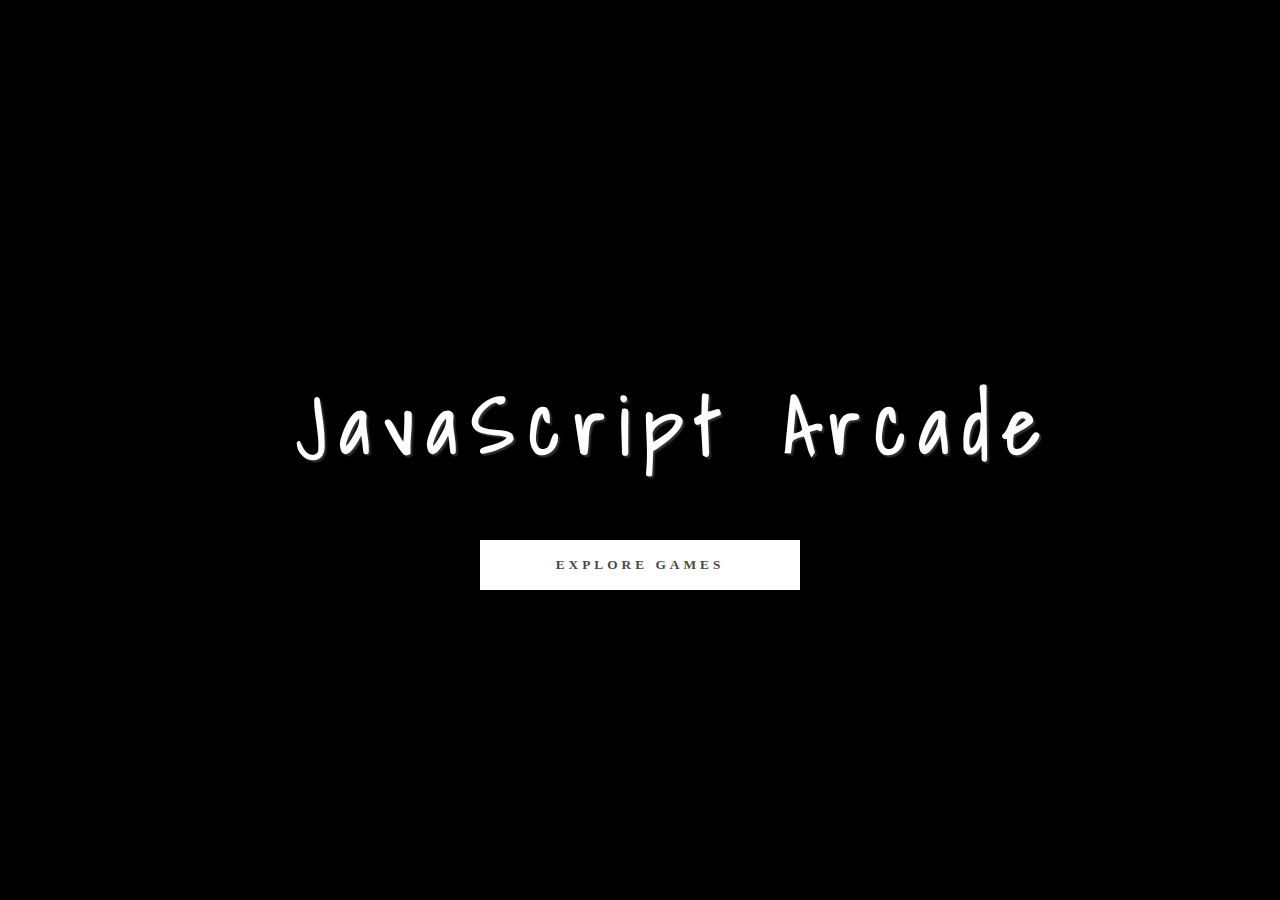
<file: index.html>
<!DOCTYPE html>
<html lang="en">
<head>
    <meta charset="UTF-8">
    <meta name="viewport" content="width=device-width, initial-scale=1.0">
    <title>Javascript Arcade</title>
    <link rel="stylesheet" href="style.css">
</head>
<body>
    <header>
        <h1>JavaScript Arcade</h1>
    </header>
    <a href="games.html">
        <button class="explore" type="button">Explore Games</button>
    </a>
</body>
</html>
</file>
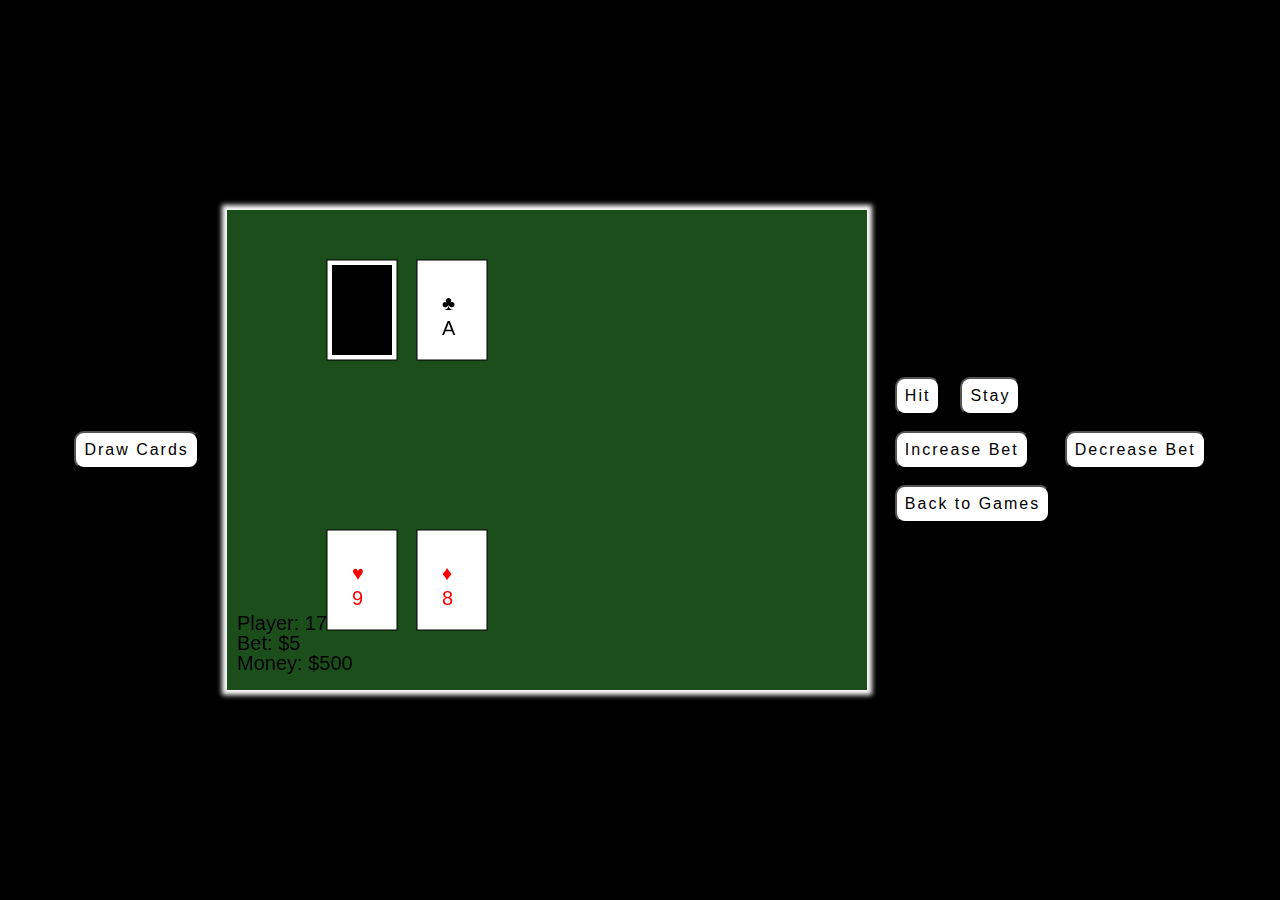
<file: blackjack/index.html>
<!DOCTYPE html>
<html lang="en">
<head>
    <meta charset="UTF-8">
    <meta name="viewport" content="width=device-width, initial-scale=1.0">
    <title>Blackjack</title>
    <link rel="stylesheet" href="style.css">
</head>
<body>
    <div id="control-panel" >
        <button id="startBtn">Draw Cards</button>
        </div>
        <canvas id="gameCanvas" width="640" height="480"></canvas>
        <div class="game-controls">
            <button id="hitBtn">Hit</button>
            <button id="stayBtn">Stay</button>
        <div>
            <button id="increaseBet">Increase Bet</button><span id="bet">$5</span>
            <button id="decreaseBet">Decrease Bet</button>
        </div>
        <div class="gamescreen">
            <a href="../games.html">
                <button class="gamescreen">Back to Games</button>
            </a>
        </div>
    </div>
    <script src="main.js"></script> 
</body>
</html>
</file>
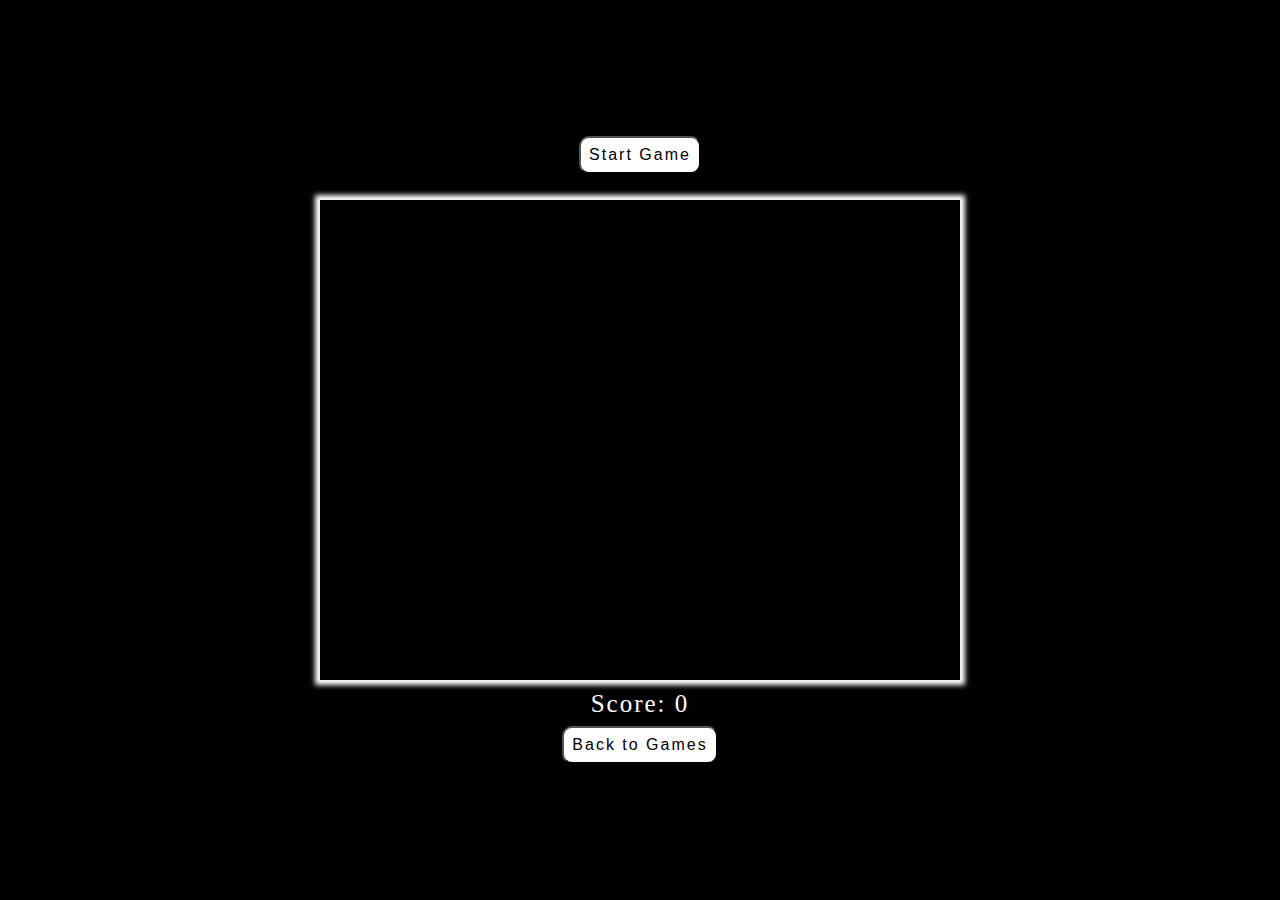
<file: breakout/index.html>
<!DOCTYPE html>
<html lang="en">
<head>
    <meta charset="UTF-8">
    <meta name="viewport" content="width=device-width, initial-scale=1.0">
    <title>Breakout</title>
    <link rel="stylesheet" href="style.css">
</head>
<body>
    <div class="game-container">
        <div id="control-panel" >
            <button id="startButton">Start Game</button>
        </div>
        <br>
        <canvas id="breakoutCanvas" width="640" height="480"></canvas>
        <div id="score">Score: 0</div>
        <div class="gamescreen">
            <a href="../games.html">
                <button class="gamescreen">Back to Games</button>
            </a>
        </div>
    </div>
    <script src="main.js"></script> 
</body>
</html>
</file>
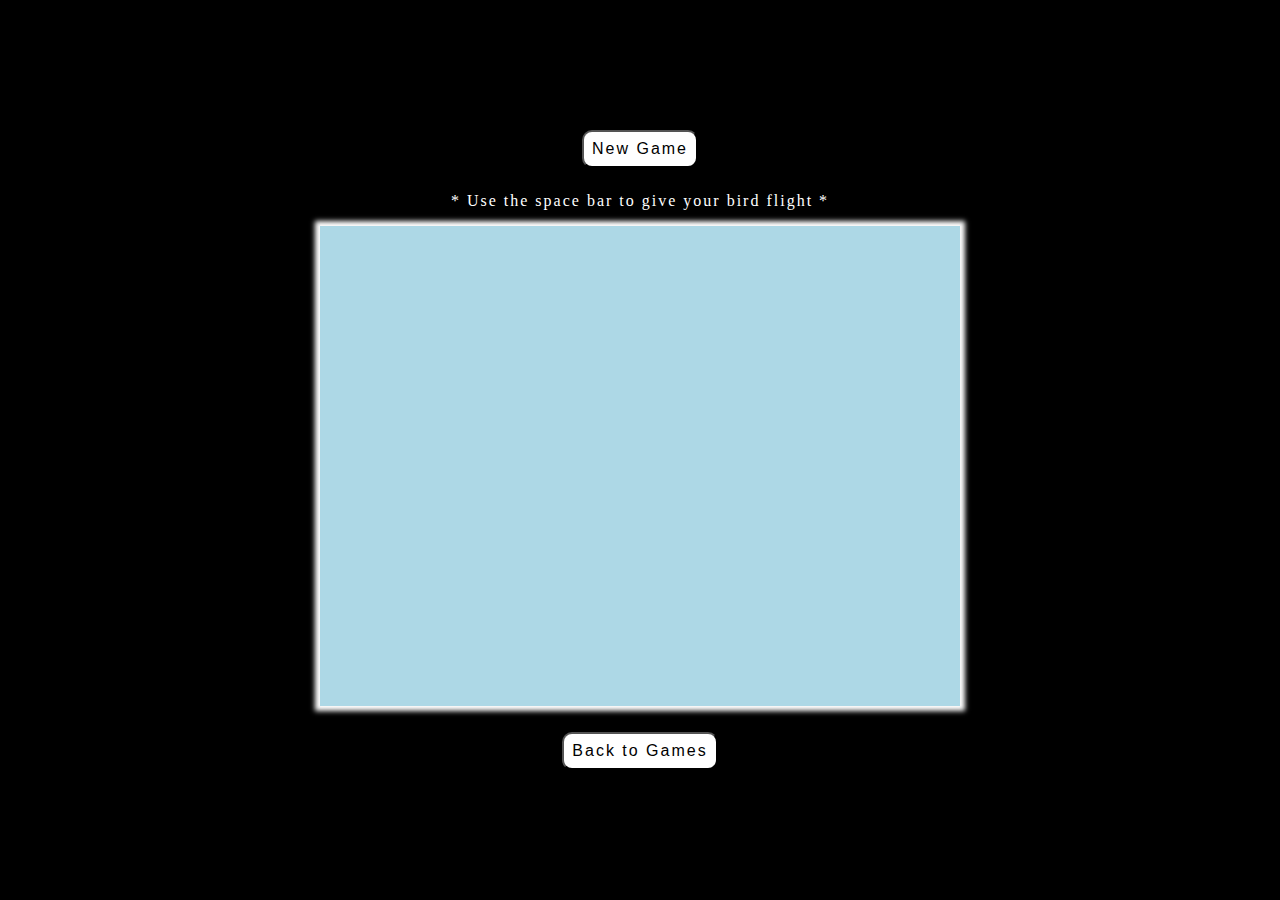
<file: flappy-bird/index.html>
<!DOCTYPE html>
<html lang="en">
<head>
    <meta charset="UTF-8">
    <meta name="viewport" content="width=device-width, initial-scale=1.0">
    <title>Flappy Bird</title>
    <link rel="stylesheet" href="style.css">
</head>
<body>
    <div class="game-container">
        <div id="control-panel" >
            <button id="startButton">New Game</button>
        </div>
        <p>* Use the space bar to give your bird flight *</p>
    <canvas id="gameCanvas" width="640" height="480" style="background-color: lightblue; display: block; margin: 0 auto;"></canvas>
    <div class="gamescreen">
        <br>
        <a href="../games.html">
            <button class="gamescreen">Back to Games</button>
        </a>
    </div>
    <script src="main.js"></script> 
</body>
</html>
</file>
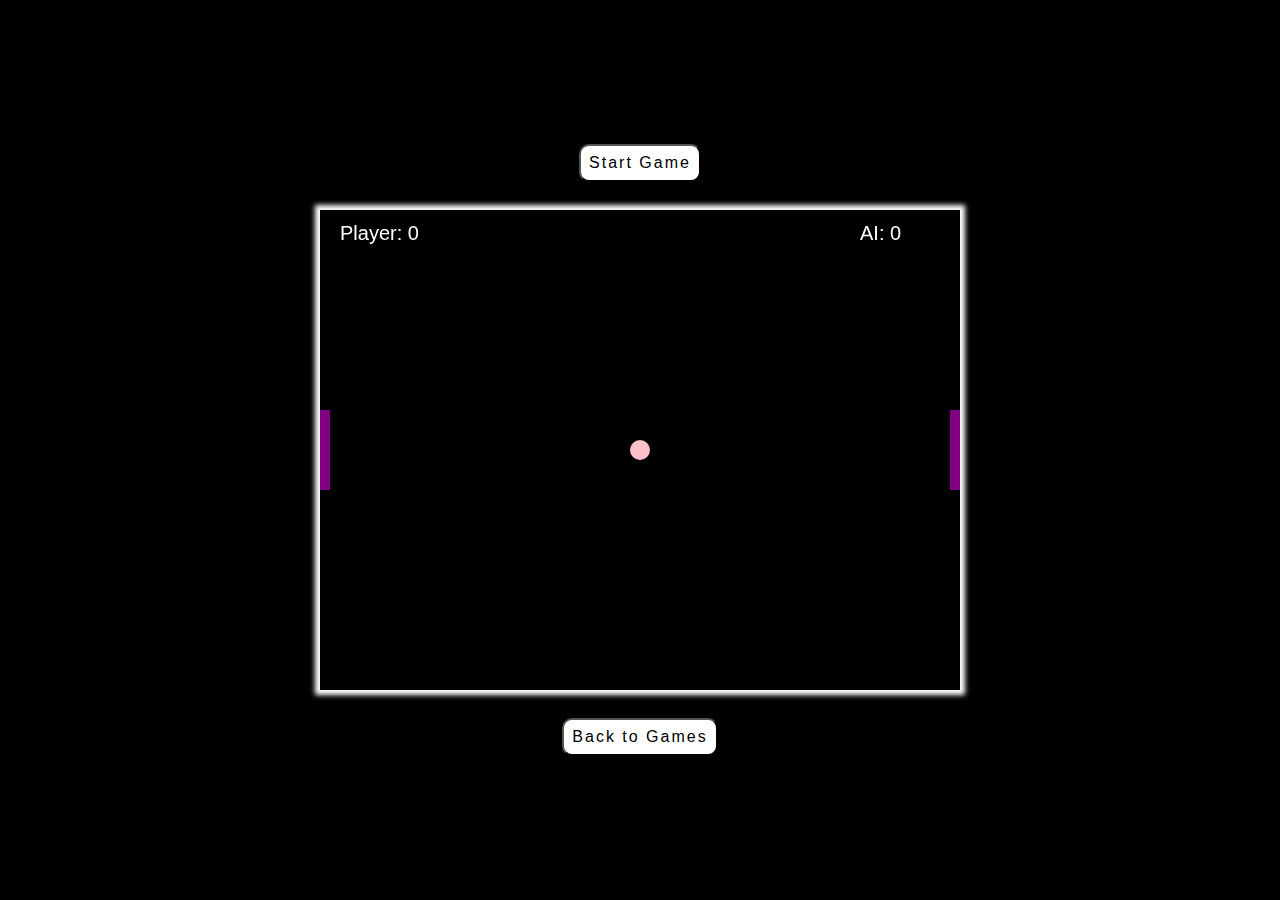
<file: pong/index.html>
<!DOCTYPE html>
<html lang="en">
<head>
    <meta charset="UTF-8">
    <meta name="viewport" content="width=device-width, initial-scale=1.0">
    <title>Pong</title>
    <link rel="stylesheet" href="style.css">
</head>
<body>
    <div class="game-container">
        <div id="control-panel" >
            <button id="startButton">Start Game</button>
        </div>
        <canvas id="gameCanvas" width="640" height="480"></canvas>
        <div class="gamescreen">
            <a href="../games.html">
                <button class="gamescreen">Back to Games</button>
            </a>
        </div>
    </div>
    <script src="main.js"></script> 
</body>
</html>
</file>
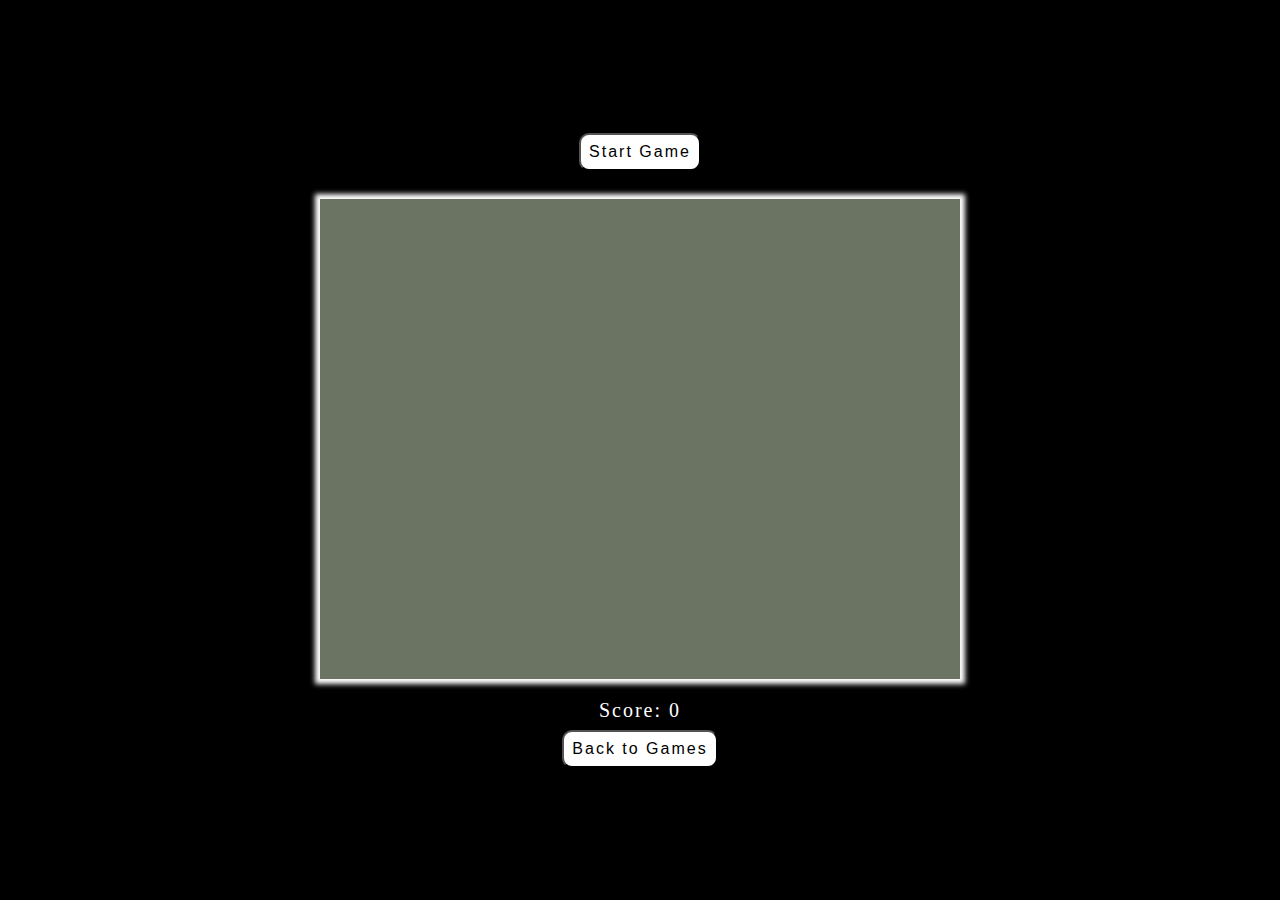
<file: snake/index.html>
<html lang="en">
<head>
    <meta charset="UTF-8">
    <title>Snake</title>
    <link rel="stylesheet" href="style.css">
</head>
<body>
    <div class="game-container">
        <div id="control-panel" >
            <button id="startButton">Start Game</button>
        </div>
        <canvas id="gameCanvas" width="640" height="480"></canvas>
        <div id="score">Score: 0</div>
        <div class="gamescreen">
            <a href="../games.html">
                <button class="gamescreen">Back to Games</button>
            </a>
        </div>
    </div>
    <script src="main.js"></script>
</body>
</html>
</file>
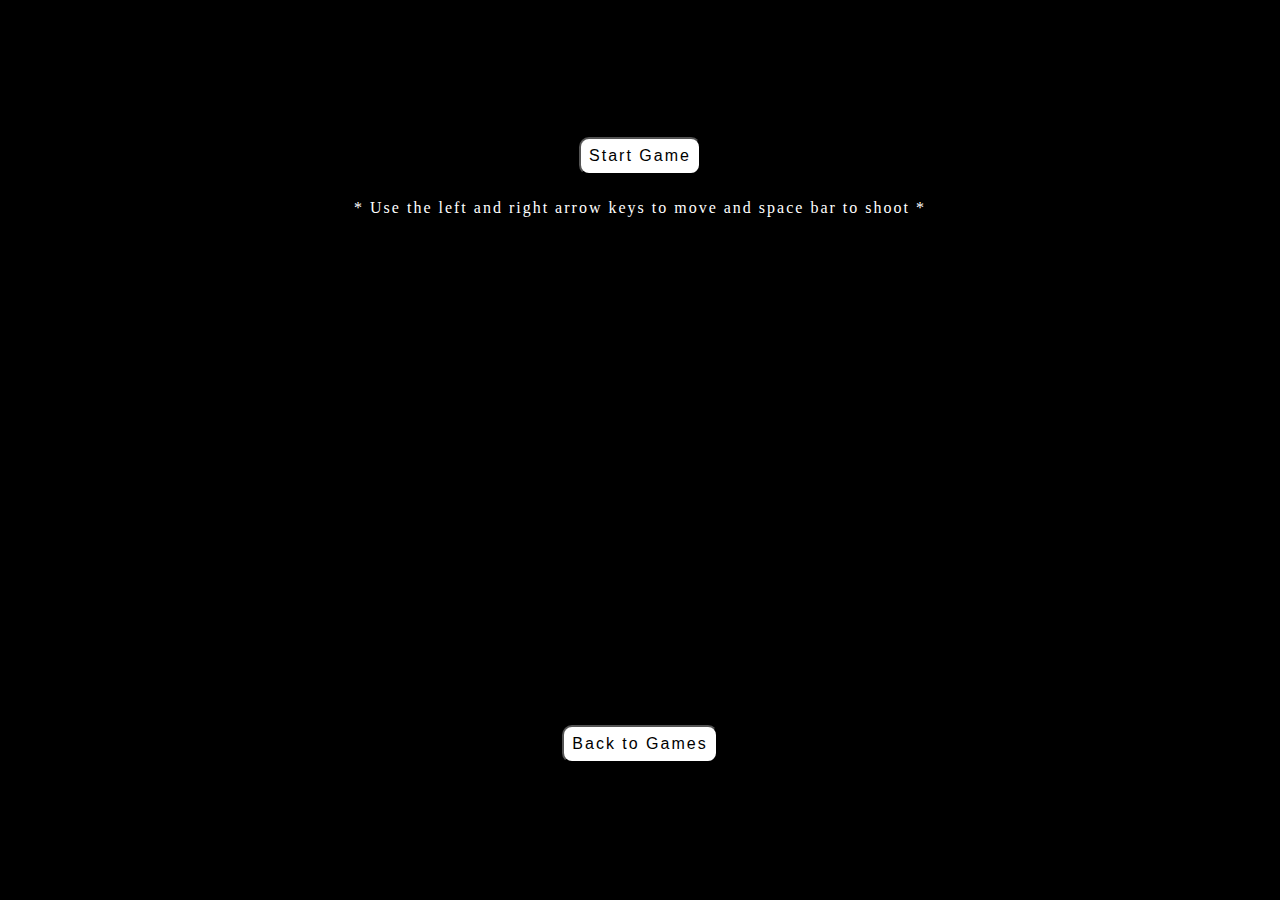
<file: space-invaders/index.html>
<!DOCTYPE html>
<html lang="en">
<head>
    <meta charset="UTF-8">
    <meta name="viewport" content="width=device-width, initial-scale=1.0">
    <title>Space Invaders</title>
    <link rel="stylesheet" href="style.css">
</head>
<body>
    <center>
        <button id="startButton">Start Game</button>
        <p>* Use the left and right arrow keys to move and space bar to shoot *</p>
        <canvas id="gameCanvas" width="640" height="480" ></canvas>
        <script src="main.js"></script>
        <div class="gamescreen">
            <a href="../games.html">
                <button class="gamescreen">Back to Games</button>
            </a>
        </div>
      </center> 
</body>
</html>
</file>
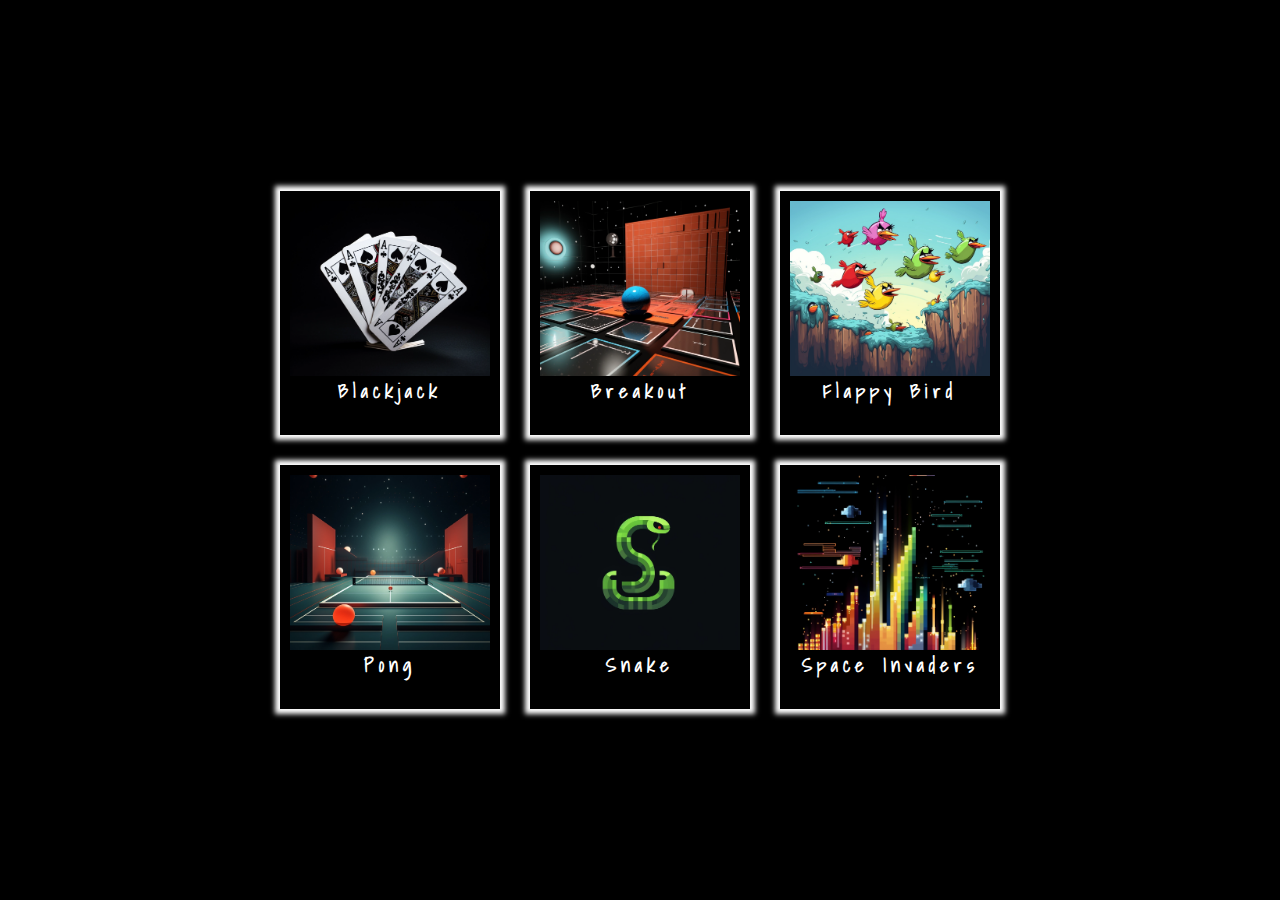
<file: games.html>
<!DOCTYPE html>
<html lang="en">
<head>
    <meta charset="UTF-8">
    <meta name="viewport" content="width=device-width, initial-scale=1.0">
    <title>Javascript Arcade</title>
    <link rel="stylesheet" href="games.css">
</head>
<body>
    <div class="games">
        <div class="wrapper">
        <div class="blackjack">
            <a href="blackjack/index.html"><img src="assets/blackjack.webp"></a>
            <h3>Blackjack</h3>
        </div>
        <div class="breakout">
            <a href="breakout/index.html"><img src="assets/breakout.webp"></a>
            <h3>Breakout</h3>
        </div>
        <div class="flappy-bird">
            <a href="flappy-bird/index.html"><img src="assets/flappybird.webp"></a>
            <h3>Flappy Bird</h3>
        </div>
        <div class="pong">
            <a href="pong/index.html"><img src="assets/pong.webp"></a>
            <h3>Pong</h3>
        </div>
        <div class="snake">
            <a href="snake/index.html"><img src="assets/snake.webp"></a>
            <h3>Snake</h3>
        </div>
        <div class="space-invaders">
            <a href="space-invaders/index.html"><img src="assets/spaceinvaders.webp"></a>
            <h3>Space Invaders</h3>
        </div>
    </div>
    </div>
</body>
</html>
</file>
<file: style.css>
@import url('https://fonts.googleapis.com/css2?family=Shadows+Into+Light&display=swap');

body {
    margin: 0;
    padding: 0;
    width: 100%;
    height: 100vh;
    display: flex;
    flex-direction: column;
    justify-content: center;
    align-items: center;
    background: #000000
}

h1 {
	font-size: calc(2.8em + 2.6vw);
	letter-spacing: 15px;
	padding: 0 0 0 4.5rem;
    font-family: 'Shadows Into Light', cursive;
	text-shadow: .022em .022em .022em #343333;
	color: #ffffff;
}
.explore {
    font-family: 'Poppins';
    width: 320px;
    height: 50px;
    border: none;
    outline: none;
    color: #494949;
    background: #ffffff;
    text-transform: uppercase;
    font-weight: 800;
    letter-spacing: 4px;
    cursor: pointer;
    position: relative;
    z-index: 0;
    transition: 0.5s ease-in-out;
}

.explore:before {
    content: '';
    background: linear-gradient(45deg, #FF0000, #FFF700, #FF7000, #FF00FE, #3FF4EB, #9E00FF, #00BEFF, #FF00DD, #FF0000);
    position: absolute;
    top: -2px;
    left:-2px;
    background-size: 400%;
    z-index: -1;
    filter: blur(5px);
    width: calc(100% + 4px);
    height: calc(100% + 4px);
    animation: glowing 20s linear infinite;
    opacity: 0;
    transition: opacity .3s ease-in-out;
}

.explore:active {
    color: #000
}

.explore:active:after {
    background: transparent;
}

.explore:hover {
    transform: scale(1.05);
}

.explore:hover:before {
    opacity: 1;
}

.explore:after {
    z-index: -1;
    content: '';
    position: absolute;
    width: 100%;
    height: 100%;
    background: #ffffff;
    left: 0;
    top: 0;
}

@keyframes glowing {
    0% { background-position: 0 0; }
    50% { background-position: 400% 0; }
    100% { background-position: 0 0; }
}
</file>
<file: blackjack/style.css>
body {
    display: flex;
    justify-content: center;
    align-items: center;
    height: 100vh;
    margin: 0;
    background-color: #000;
}

.game-container {
    display: flex;
    flex-direction: column; 
    align-items: center; 
}

#gameCanvas {
    background-color:rgb(28, 78, 28);
    margin: 20px; 
    box-shadow: 0 0 5px 5px white;
}

button {
    font-size: 16px;
    background-color: white;
    color: black;
    margin: 8px;
    padding: 8px;
    letter-spacing: 2px;
    border-radius: 10px;
}

button:hover {
    background-color: black;
    color: white;
    cursor: pointer;
}
</file>
<file: breakout/style.css>
body {
    display: flex;
    justify-content: center;
    align-items: center;
    height: 100vh;
    margin: 0;
    background-color: black;
    color: white;
}

.game-container {
    text-align: center;
}

canvas {
    background: #000000;
    display: block;
    margin: auto;
    box-shadow: 0 0 5px 5px white;
    cursor: crosshair;
}

#score {
    margin-top: 10px;
    letter-spacing: 2px;
    font-size: 25px;
}


button {
    font-size: 16px;
    background-color: white;
    color: black;
    margin: 8px;
    padding: 8px;
    letter-spacing: 2px;
    border-radius: 10px;
}

button:hover {
    background-color: black;
    color: white;
    cursor: pointer;
}
</file>
<file: flappy-bird/style.css>
body {
    display: flex;
    justify-content: center;
    align-items: center;
    height: 100vh;
    margin: 0;
    background-color: #000;
}

p {
    color: white;
    letter-spacing: 2px;
}

.game-container {
    display: flex;
    flex-direction: column; 
    align-items: center; 
}

#gameCanvas {
    background-color: #6a6161;
    margin: 20px; 
    box-shadow: 0 0 5px 5px white;
}

button {
    font-size: 16px;
    background-color: white;
    color: black;
    margin: 8px;
    padding: 8px;
    letter-spacing: 2px;
    border-radius: 10px;
}

button:hover {
    background-color: black;
    color: white;
    cursor: pointer;
}
</file>
<file: pong/style.css>
body {
    display: flex;
    justify-content: center;
    align-items: center;
    height: 100vh;
    margin: 0;
    background-color: #000;
}

.game-container {
    display: flex;
    flex-direction: column; 
    align-items: center; 
}

#gameCanvas {
    background-color: black;
    margin: 20px; 
    box-shadow: 0 0 5px 5px white;
}

button {
    font-size: 16px;
    background-color: white;
    color: black;
    margin: 8px;
    padding: 8px;
    letter-spacing: 2px;
    border-radius: 10px;
}

button:hover {
    background-color: black;
    color: white;
    cursor: pointer;
}
</file>
<file: snake/style.css>
body {
    margin: 0;
    display: flex;
    justify-content: center;
    align-items: center;
    height: 100vh;
    background-color: #000000;
}

.game-container {
    text-align: center;
}

#gameCanvas {
    background-color: rgb(107, 116, 98);
    box-shadow: 0 0 5px 5px white;
    margin: 20px;
}

#score {
    font-size: 20px;
    color: white;
    letter-spacing: 2px;
}
button {
    font-size: 16px;
    background-color: white;
    color: black;
    margin: 8px;
    padding: 8px;
    letter-spacing: 2px;
    border-radius: 10px;
}

button:hover {
    background-color: black;
    color: white;
    cursor: pointer;
}
</file>
<file: space-invaders/style.css>
body {
    display: flex;
    justify-content: center;
    align-items: center;
    height: 100vh;
    margin: 0;
    background-color: #000;
}

.game-container {
    display: flex;
    flex-direction: column; 
    align-items: center; 
}
.gameCanvas {
    box-shadow: 0 0 5px 5px white;
}

#score {
    font-size: 20px;
    color: white;
    letter-spacing: 2px;
}

button {
    font-size: 16px;
    background-color: white;
    color: black;
    margin: 8px;
    padding: 8px;
    letter-spacing: 2px;
    border-radius: 10px;
}

button:hover {
    background-color: black;
    color: white;
    cursor: pointer;
}
p {
    color: white;
    letter-spacing: 2px;
}
</file>
<file: games.css>
@import url('https://fonts.googleapis.com/css2?family=Shadows+Into+Light&display=swap');

body {
    margin: 0;
    width: 100%;
    height: 100vh;
    display: flex;
    flex-direction: row;
    justify-content: center;
    align-items: center;
    background: #000000;
    color: white;
    font-family: 'Shadows Into Light', cursive;
}

.games h3 {
    text-align: center;
    letter-spacing: 5px;
}

.games div {
    margin: 10px;
    padding: 10px;
    justify-content: center;
}

.breakout, .pong, .flappy-bird, .blackjack, .space-invaders, .snake {
    box-shadow: 0 0 5px 5px white;
}
.games div:hover {
    transform: scale(1.05);
}

img {
    float: left;
    width:  200px;
    height: 175px;
    object-fit: cover;
}
.wrapper {
    display: grid;
    grid-template-columns: repeat(3, 1fr);
    gap: 10px;
  }
/* ===== Scrollbar CSS ===== */
  /* Firefox */
  * {
    scrollbar-width: none;
    scrollbar-color: #807e81 #000000;
  }

  /* Chrome, Edge, and Safari */
  *::-webkit-scrollbar {
    width: 12px;
  }

  *::-webkit-scrollbar-track {
    background: #000000;
  }

  *::-webkit-scrollbar-thumb {
    background-color: #272628;
    border-radius: 10px;
    border: -6px #000000;
  }
</file>
